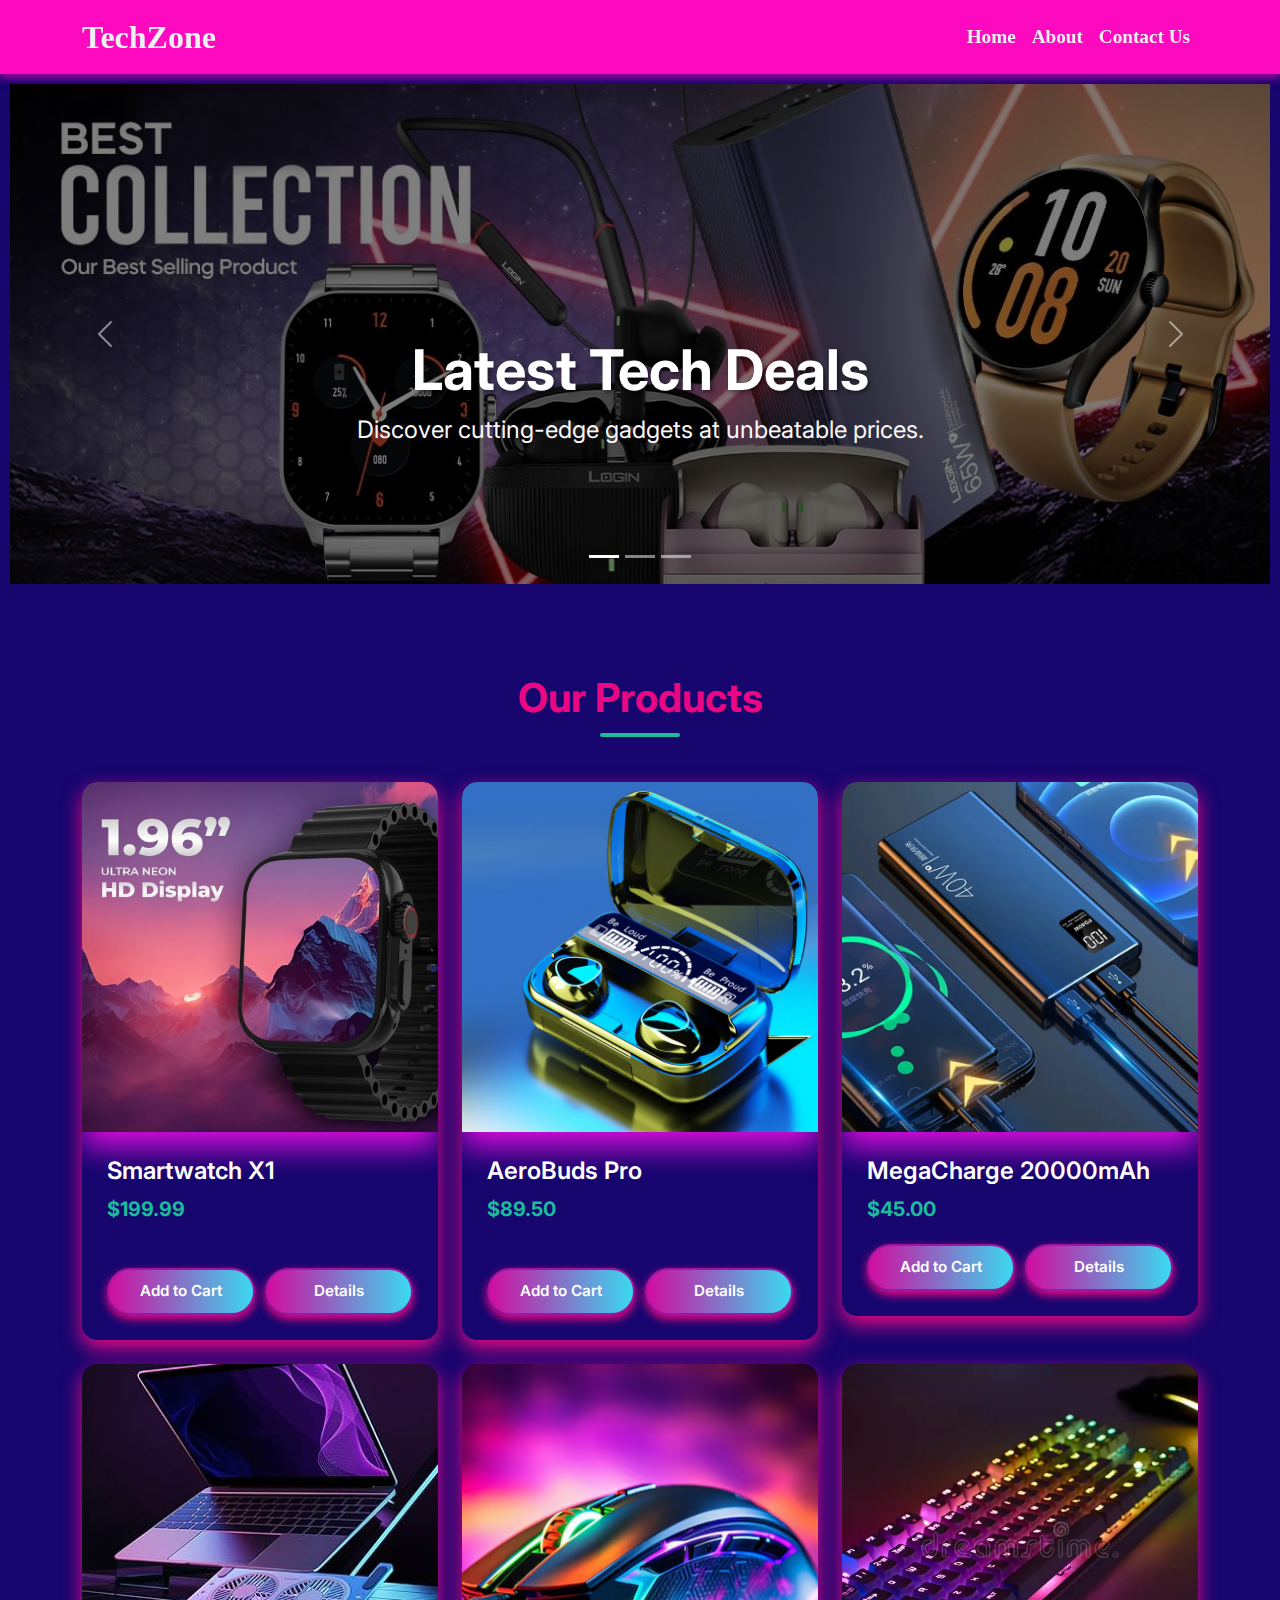
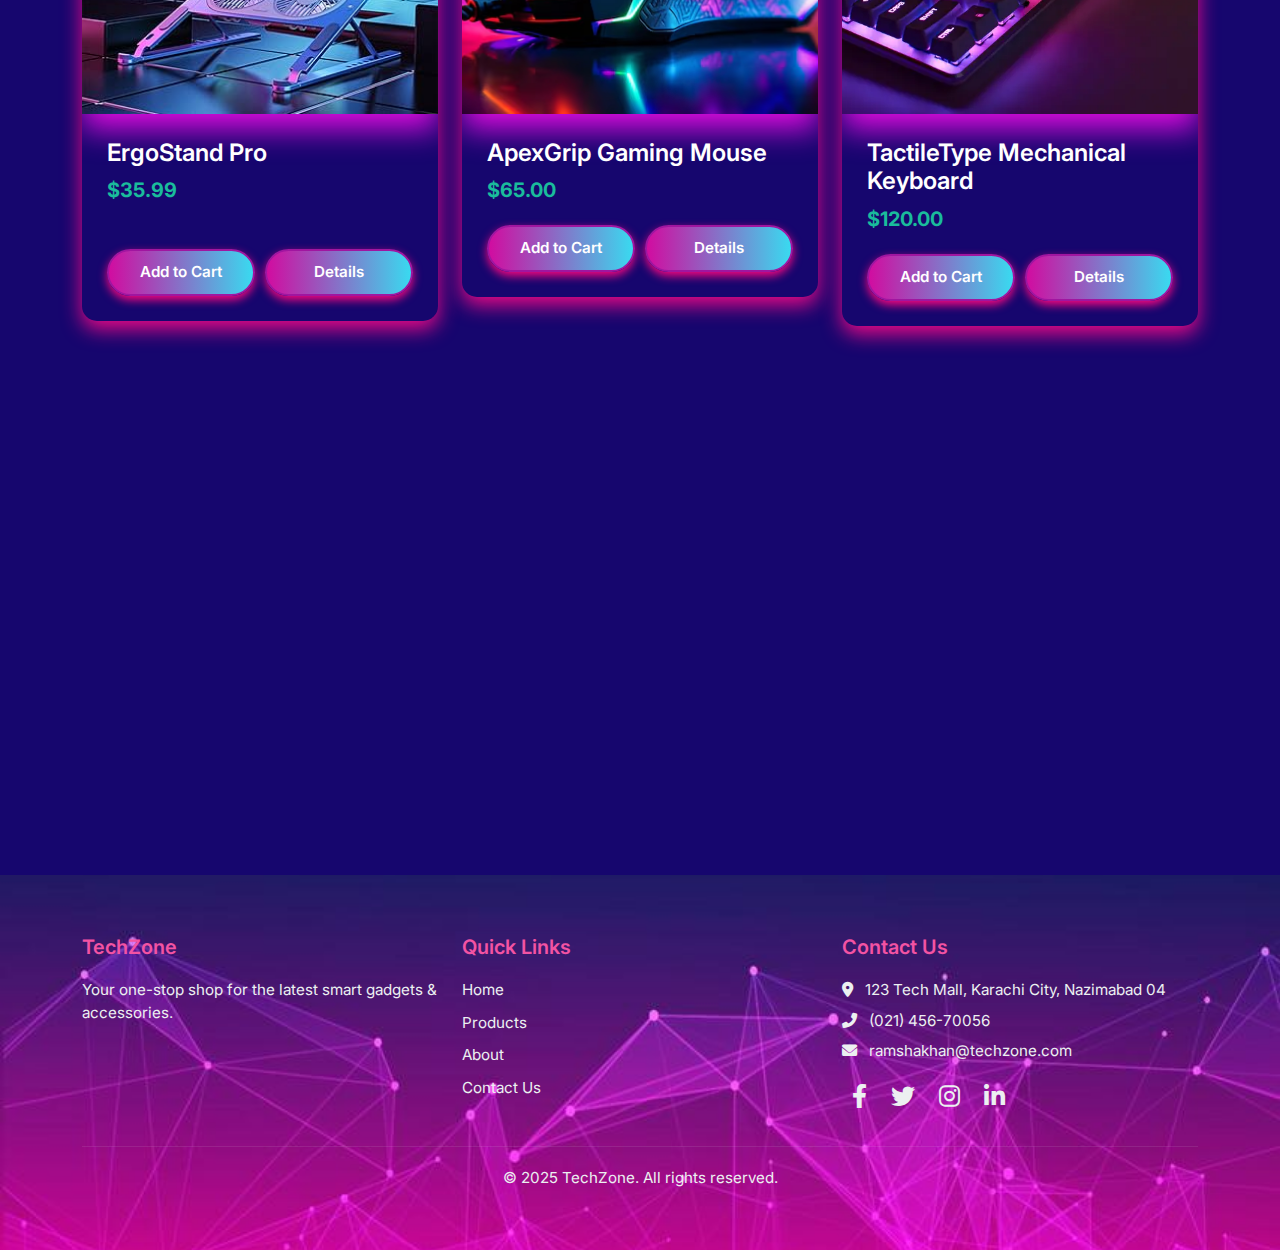
<file: index.html>
<!DOCTYPE html>
<html lang="en">
<head>
    <meta charset="UTF-8">
    <meta name="viewport" content="width=device-width, initial-scale=1.0">
    <title>TechZone – Smart Gadgets & Accessories</title>
    <!-- Bootstrap CSS -->
    <link href="https://cdn.jsdelivr.net/npm/bootstrap@5.3.0/dist/css/bootstrap.min.css" rel="stylesheet">
    <script src="https://cdn.jsdelivr.net/npm/@popperjs/core@2.11.8/dist/umd/popper.min.js" integrity="sha384-I7E8VVD/ismYTF4hNIPjVp/Zjvgyol6VFvRkX/vR+Vc4jQkC+hVqc2pM8ODewa9r" crossorigin="anonymous"></script>
    <script src="https://cdn.jsdelivr.net/npm/bootstrap@5.3.7/dist/js/bootstrap.min.js" integrity="sha384-7qAoOXltbVP82dhxHAUje59V5r2YsVfBafyUDxEdApLPmcdhBPg1DKg1ERo0BZlK" crossorigin="anonymous"></script>
    <!-- Font Awesome CSS for Icons -->
    <link rel="stylesheet" href="https://cdnjs.cloudflare.com/ajax/libs/font-awesome/6.0.0-beta3/css/all.min.css">
    <!-- Google Fonts - Inter for clean typography -->
    <link href="https://fonts.googleapis.com/css2?family=Inter:wght@300;400;500;600;700&display=swap" rel="stylesheet">
    <link rel="stylesheet" href="./style.css">
    
</head>
<body>

    <!-- Navbar -->
    <nav class="navbar navbar-expand-lg sticky-top">
        <div class="container">
            <a class="navbar-brand" href="./index.html" style="font-size: xx-large;">TechZone</a>
            <button class="navbar-toggler" type="button" data-bs-toggle="collapse" data-bs-target="#navbarNav" aria-controls="navbarNav" aria-expanded="false" aria-label="Toggle navigation">
                <span class="navbar-toggler-icon"></span>
            </button>
            <div class="collapse navbar-collapse" id="navbarNav">
                <ul class="navbar-nav ms-auto">
                    <li class="nav-item">
                        <a class="nav-link active" aria-current="page" href="#home">Home</a>
                    </li>
                    <li class="nav-item">
                        <a class="nav-link" href="./about_us.html">About</a>
                    </li>
                    <li class="nav-item">
                        <a class="nav-link" href="./contact.html">Contact Us</a>
                    </li>
                    
                </ul>
            </div>
        </div>
    </nav>

    <!-- Slider (Bootstrap Carousel) -->
    <section id="home" class="p-0">
        <div id="carouselExampleCaptions" class="carousel slide" data-bs-ride="carousel">
            <div class="carousel-indicators">
                <button type="button" data-bs-target="#carouselExampleCaptions" data-bs-slide-to="0" class="active" aria-current="true" aria-label="Slide 1"></button>
                <button type="button" data-bs-target="#carouselExampleCaptions" data-bs-slide-to="1" aria-label="Slide 2"></button>
                <button type="button" data-bs-target="#carouselExampleCaptions" data-bs-slide-to="2" aria-label="Slide 3"></button>
            </div>
            <div class="carousel-inner">
                <div class="carousel-item active" style="background-image: url('./assets/images/slider\ 1.jpg');">
                    <div class="carousel-caption d-none d-md-block">
                        <h5>Latest Tech Deals</h5>
                        <p>Discover cutting-edge gadgets at unbeatable prices.</p>
                    </div>
                </div>
                <div class="carousel-item" style="background-image: url('./assets/images/slider\ 2.jpg');">
                    <div class="carousel-caption d-none d-md-block">
                        <h5>Smart Living Solutions</h5>
                        <p>Innovate your home with our smart devices.</p>
                    </div>
                </div>
                <div class="carousel-item" style="background-image: url('./assets/images/slider\ 3.jpg');">
                    <div class="carousel-caption d-none d-md-block">
                        <h5>Elevate Your Gaming</h5>
                        <p>High-performance gear for serious gamers.</p>
                    </div>
                </div>
            </div>
            <button class="carousel-control-prev" type="button" data-bs-target="#carouselExampleCaptions" data-bs-slide="prev">
                <span class="carousel-control-prev-icon" aria-hidden="true"></span>
                <span class="visually-hidden">Previous</span>
            </button>
            <button class="carousel-control-next" type="button" data-bs-target="#carouselExampleCaptions" data-bs-slide="next">
                <span class="carousel-control-next-icon" aria-hidden="true"></span>
                <span class="visually-hidden">Next</span>
            </button>
        </div>
    </section>

    <!-- Products Section -->
    <section id="products" class="container initial-hidden" data-animate="slide-up-fade">
        <h2 class="section-title">Our Products</h2>
        <div class="row row-cols-1 row-cols-md-2 row-cols-lg-3 g-4">
            <!-- Product 1 -->
            <div class="col">
                <div class="card">
                    <img src="./assets/images/product 1.jpg" class="card-img-top" alt="Smartwatch">
                    <div class="card-body">
                        <h5 class="card-title">Smartwatch X1</h5>
                        <p class="card-text"><strong>$199.99</strong><br><br></p>
                        <p class="product-details" style="display: none;">Track your fitness, monitor heart rate, and receive notifications seamlessly. Long-lasting battery and stylish design.</p>
                        <div class="product-buttons-container">
                            <button class="btn btn-add-to-cart">Add to Cart</button>
                            <button class="btn btn-details">Details</button>
                        </div>
                    </div>
                </div>
            </div>
            <!-- Product 2 -->
            <div class="col">
                <div class="card">
                    <img src="./assets/images/product 2.jpg" class="card-img-top" alt="Bluetooth Earbuds">
                    <div class="card-body">
                        <h5 class="card-title">AeroBuds Pro</h5>
                        <p class="card-text"><strong>$89.50</strong><br><br></p>
                        <p class="product-details" style="display: none;">Immersive sound quality with active noise cancellation. Perfect for workouts and daily commutes. Ergonomic fit.</p>
                        <div class="product-buttons-container">
                            <button class="btn btn-add-to-cart">Add to Cart</button>
                            <button class="btn btn-details">Details</button>
                        </div>
                    </div>
                </div>
            </div>
            <!-- Product 3 -->
            <div class="col">
                <div class="card">
                    <img src="./assets/images/product 3.jpg" class="card-img-top" alt="Power Bank">
                    <div class="card-body">
                        <h5 class="card-title">MegaCharge 20000mAh</h5>
                        <p class="card-text"><strong>$45.00</strong></p>
                        <p class="product-details" style="display: none;">High-capacity power bank for multiple device charges. Fast charging technology and sleek, portable design.</p>
                        <div class="product-buttons-container">
                            <button class="btn btn-add-to-cart">Add to Cart</button>
                            <button class="btn btn-details">Details</button>
                        </div>
                    </div>
                </div>
            </div>
            <!-- Product 4 -->
            <div class="col">
                <div class="card">
                    <img src="./assets/images/product 4.jpg" class="card-img-top" alt="Laptop Stand">
                    <div class="card-body">
                        <h5 class="card-title">ErgoStand Pro</h5>
                        <p class="card-text"><strong>$35.99</strong><br><br></p>
                        <p class="product-details" style="display: none;">Adjustable ergonomic laptop stand for comfortable viewing and improved posture. Compatible with most laptops.</p>
                        <div class="product-buttons-container">
                            <button class="btn btn-add-to-cart">Add to Cart</button>
                            <button class="btn btn-details">Details</button>
                        </div>
                    </div>
                </div>
            </div>
            <!-- Product 5 -->
            <div class="col">
                <div class="card">
                    <img src="./assets/images/product 5.jpg" class="card-img-top" alt="Gaming Mouse">
                    <div class="card-body">
                        <h5 class="card-title">ApexGrip Gaming Mouse</h5>
                        <p class="card-text"><strong>$65.00</strong></p>
                        <p class="product-details" style="display: none;">Precision gaming mouse with customizable RGB lighting and programmable buttons. Ultra-responsive sensor.</p>
                        <div class="product-buttons-container">
                            <button class="btn btn-add-to-cart">Add to Cart</button>
                            <button class="btn btn-details">Details</button>
                        </div>
                    </div>
                </div>
            </div>
            <!-- Product 6 -->
            <div class="col">
                <div class="card">
                    <img src="./assets/images/product 6.jpg" class="card-img-top" alt="Mechanical Keyboard">
                    <div class="card-body">
                        <h5 class="card-title">TactileType Mechanical Keyboard</h5>
                        <p class="card-text"><strong>$120.00</strong></p>
                        <p class="product-details" style="display: none;">Durable mechanical keyboard with satisfying tactile feedback. Ideal for typing and gaming, with anti-ghosting.</p>
                        <div class="product-buttons-container">
                            <button class="btn btn-add-to-cart">Add to Cart</button>
                            <button class="btn btn-details">Details</button>
                        </div>
                    </div>
                </div>
            </div>
        </div>
    </section>

    <!-- Categories Section -->
    <section id="categories" class="container initial-hidden" data-animate="slide-up-fade">
        <h2 class="section-title">Product Categories</h2>
        <div class="row row-cols-1 row-cols-md-2 row-cols-lg-4 g-4">
            <div class="col">
                <div class="category-card">
                    <i class="fas fa-mobile-alt fa-3x text-primary"></i>
                    <h4>Mobile Accessories</h4>
                </div>
            </div>
            <div class="col">
                <div class="category-card">
                    <i class="fas fa-laptop-code fa-3x text-success"></i>
                    <h4>Computer Gadgets</h4>
                </div>
            </div>
            <div class="col">
                <div class="category-card">
                    <i class="fas fa-gamepad fa-3x text-info"></i>
                    <h4>Gaming Gear</h4><br>
                </div>
            </div>
            <div class="col">
                <div class="category-card">
                    <i class="fas fa-lightbulb fa-3x text-warning"></i>
                    <h4>Smart Devices</h4> <br>
                </div>
            </div>
        </div>
    </section>


    <!-- Footer -->
    <footer>
        <div class="container">
            <div class="row">
                <div class="col-md-4 mb-3 mb-md-0">
                    <h5>TechZone</h5>
                    <p>Your one-stop shop for the latest smart gadgets & accessories.</p>
                </div>
                <div class="col-md-4 mb-3 mb-md-0" >
                    <h5>Quick Links</h5>
                    <ul class="list-unstyled">
                        <li><a href="#home">Home</a></li>
                        <li><a href="#products">Products</a></li>
                        <li><a href="./about_us.html">About</a></li>
                        <li><a href="./contact.html">Contact Us</a></li>
                    </ul>
                </div>
                <div class="col-md-4">
                    <h5>Contact Us</h5>
                    <div class="contact-info">
                        <p><i class="fas fa-map-marker-alt me-2"></i> 123 Tech Mall, Karachi City, Nazimabad 04</p>
                        <p><i class="fas fa-phone-alt me-2"></i> (021) 456-70056</p>
                        <p><i class="fas fa-envelope me-2"></i> ramshakhan@techzone.com</p>
                    </div>
                    <div class="social-icons mt-3">
                        <a href="#" aria-label="Facebook"><i class="fab fa-facebook-f"></i></a>
                        <a href="#" aria-label="Twitter"><i class="fab fa-twitter"></i></a>
                        <a href="#" aria-label="Instagram"><i class="fab fa-instagram"></i></a>
                        <a href="#" aria-label="LinkedIn"><i class="fab fa-linkedin-in"></i></a>
                    </div>
                </div>
            </div>
            <div class="footer-bottom">
                <p>&copy; 2025 TechZone. All rights reserved.</p>
            </div>
        </div>
    </footer>

    <!-- jQuery (must be before Bootstrap JS) -->
    <script src="https://ajax.googleapis.com/ajax/libs/jquery/3.7.1/jquery.min.js"></script>
    <!-- Bootstrap Bundle with Popper -->
    <script src="https://cdn.jsdelivr.net/npm/bootstrap@5.3.0/dist/js/bootstrap.bundle.min.js"></script>

    <script>
        $(document).ready(function() {

          
           

            // Function to handle animations on scroll using Intersection Observer
            const animateOnScroll = () => {
                const observerOptions = {
                    root: null, // Use the viewport as the root
                    rootMargin: '0px',
                    threshold: 0.1 // Trigger when 10% of the element is visible
                };

                const observer = new IntersectionObserver((entries, observer) => {
                    entries.forEach(entry => {
                        if (entry.isIntersecting) {
                            const element = entry.target;
                            const animationType = element.dataset.animate;

                            // Apply animation class based on data-animate attribute
                            if (animationType === 'slide-up-fade') {
                                $(element).addClass('animate-slide-up-fade');
                            }
                            // Add more conditions here for other animation types if needed

                            $(element).removeClass('initial-hidden'); // Remove the initial hidden state
                            observer.unobserve(element); // Stop observing once the element has animated
                        }
                    });
                }, observerOptions);

                // Observe all elements with the 'data-animate' attribute
                document.querySelectorAll('[data-animate]').forEach(element => {
                    $(element).addClass('initial-hidden'); // Ensure initial hidden state
                    observer.observe(element);
                });
            };

            // Call the animation function when the DOM is fully loaded
            animateOnScroll();
        });
    </script>
</body>
</html>
</file>
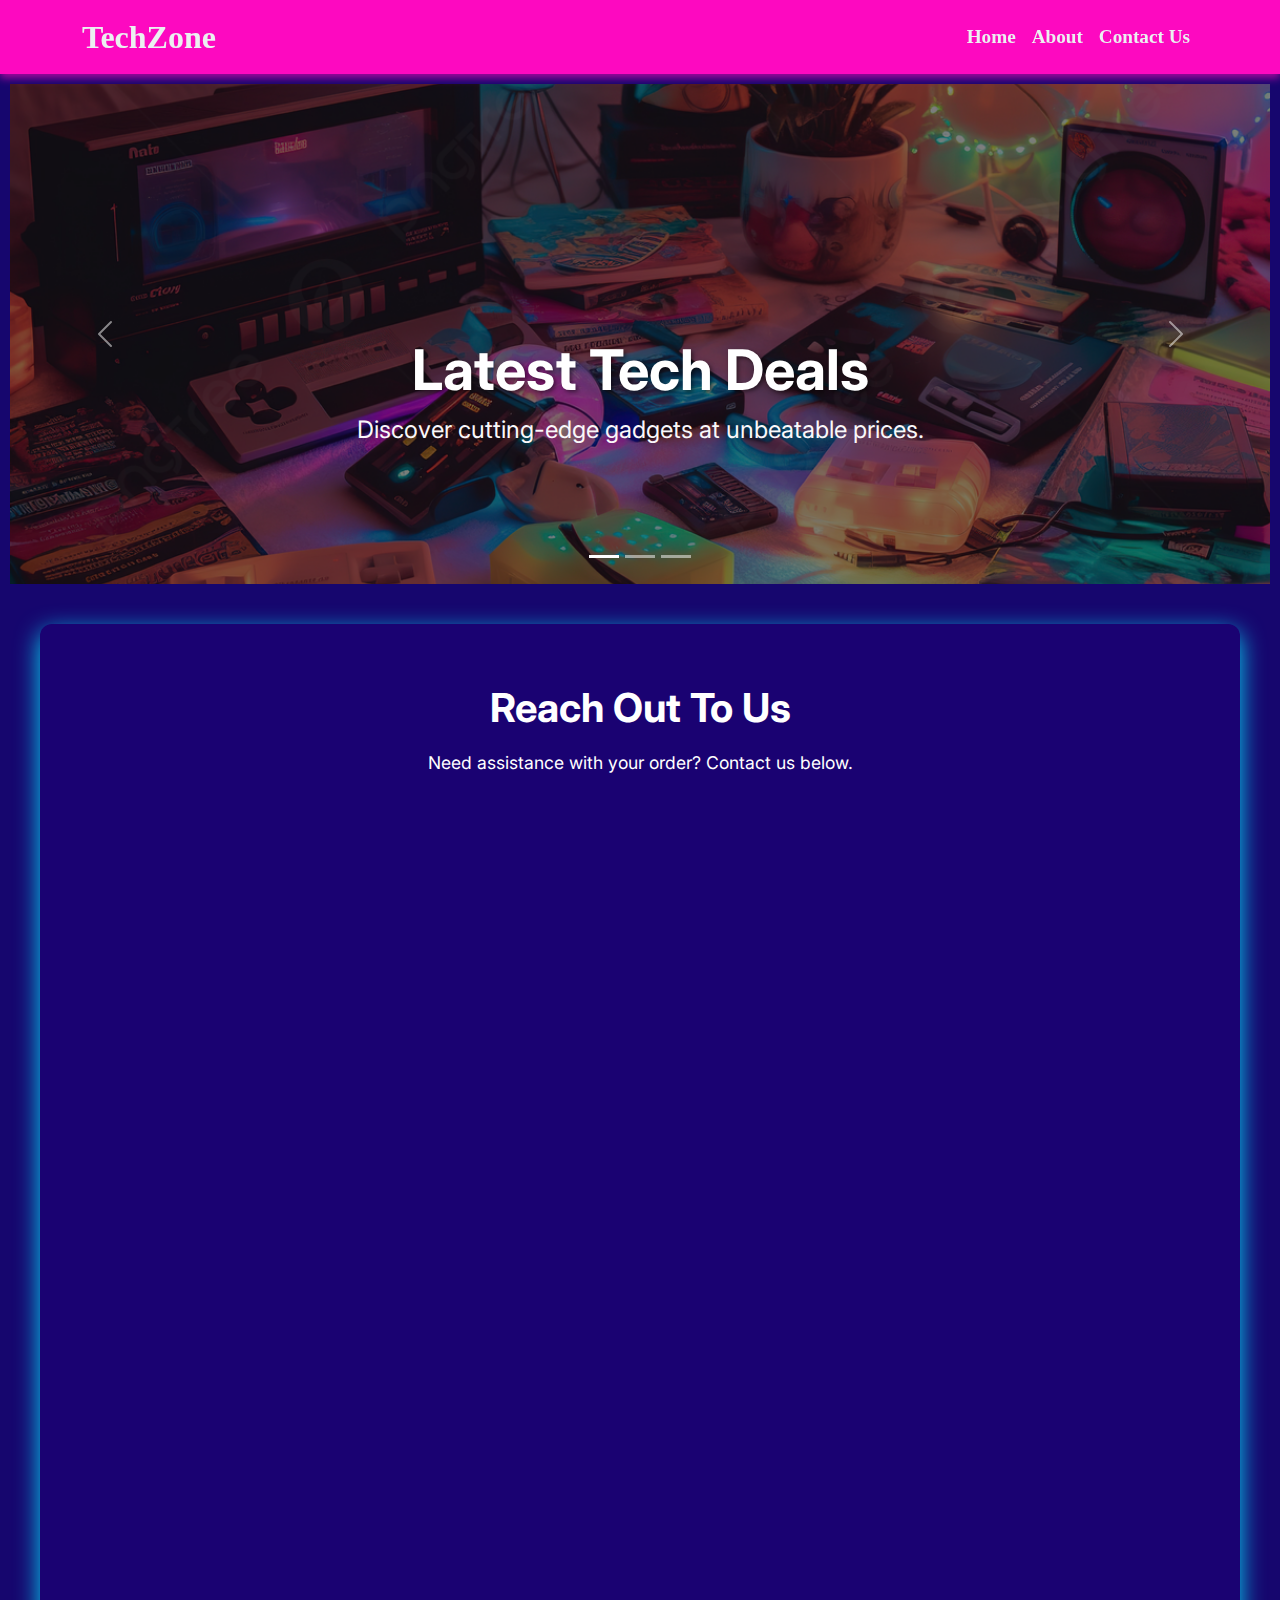
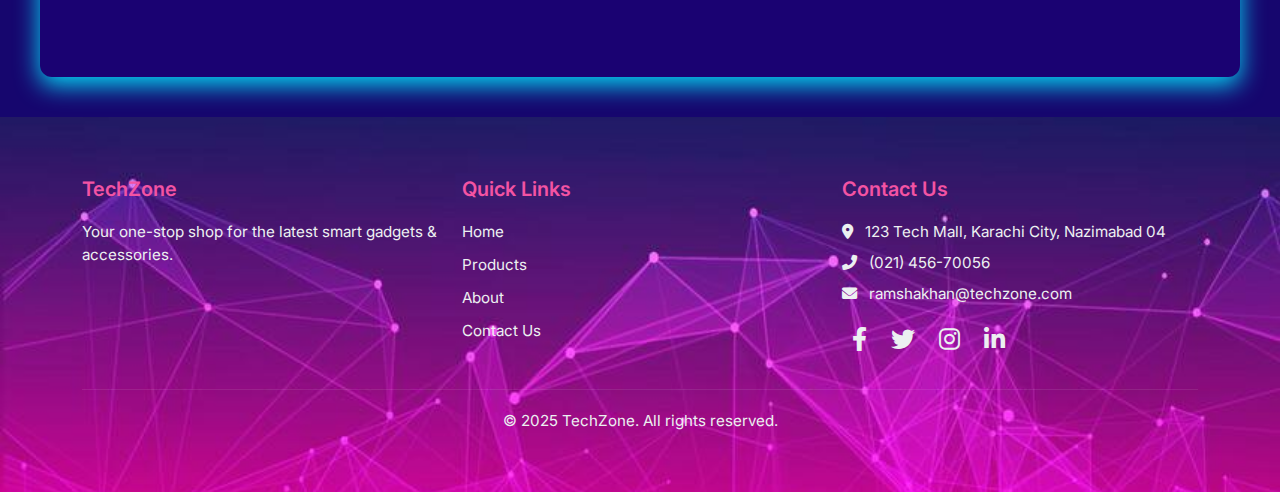
<file: contact.html>
<!DOCTYPE html>
<html lang="en">
<head>
    <meta charset="UTF-8">
    <meta name="viewport" content="width=device-width, initial-scale=1.0">
    <title>TechZone – Smart Gadgets & Accessories</title>
    <!-- Bootstrap CSS -->
    <link href="https://cdn.jsdelivr.net/npm/bootstrap@5.3.0/dist/css/bootstrap.min.css" rel="stylesheet">
    <script src="https://cdn.jsdelivr.net/npm/@popperjs/core@2.11.8/dist/umd/popper.min.js" integrity="sha384-I7E8VVD/ismYTF4hNIPjVp/Zjvgyol6VFvRkX/vR+Vc4jQkC+hVqc2pM8ODewa9r" crossorigin="anonymous"></script>
    <script src="https://cdn.jsdelivr.net/npm/bootstrap@5.3.7/dist/js/bootstrap.min.js" integrity="sha384-7qAoOXltbVP82dhxHAUje59V5r2YsVfBafyUDxEdApLPmcdhBPg1DKg1ERo0BZlK" crossorigin="anonymous"></script>
    <!-- Font Awesome CSS for Icons -->
    <link rel="stylesheet" href="https://cdnjs.cloudflare.com/ajax/libs/font-awesome/6.0.0-beta3/css/all.min.css">
    <!-- Google Fonts - Inter for clean typography -->
    <link href="https://fonts.googleapis.com/css2?family=Inter:wght@300;400;500;600;700&display=swap" rel="stylesheet">
    <link rel="stylesheet" href="./style.css">
    
</head>
<style>
    
.contact-section {
    padding: 60px 20px;
    max-width: 1200px;
    margin: 40px auto;
    background-color: #1a0272;
    border-radius: 12px;
    box-shadow: 0 8px 25px rgb(5, 220, 248);
    display: flex; /* Use flex to stack intro and grid */
    flex-direction: column;
    gap: 40px; /* Space between intro and contact grid */
    overflow: hidden; /* Ensure animations don't bleed outside */
}

/* Introductory Text */
.intro-text {
    text-align: center;
    margin-bottom: 20px; /* Space before the grid */
    padding: 0 20px;
}

.intro-text h2 {
    font-size: 2.5rem;
    color: #ffffff;
    margin-bottom: 15px;
    font-weight: 700;
}

.intro-text p {
    font-size: 1.1rem;
    color: #ffffff;
    max-width: 800px;
    margin: 0 auto;
    line-height: 1.8;
}

/* Contact Grid for Form and Map/Social */
.contact-grid {
    display: grid;
    grid-template-columns: 1fr 1fr; /* Two equal columns */
    gap: 40px; /* Space between columns */
}

.contact-form-wrapper {
    background-color: #fcfcfc; /* Slightly different background for visual separation */
    padding: 30px;
    border-radius: 10px;
    box-shadow: 0 4px 15px rgb(2, 255, 234);
    transition: transform 0.3s ease, box-shadow 0.3s ease; /* Animation for form wrapper */
}

.contact-form-wrapper:hover {
    transform: translateY(-5px);
    box-shadow: 0 12px 30px rgba(0, 0, 0, 0.12);
}


.contact-form-wrapper h2,
.map-and-social-column h2, /* Adjusted selector */
.map-and-social-column h3 { /* Adjusted selector */
    font-size: 2rem;
    color: #2c3e50;
    margin-bottom: 25px;
    font-weight: 600;
}

/* Contact Form */
.contact-form .form-group {
    margin-bottom: 20px;
}

.contact-form label {
    display: block;
    font-size: 1rem;
    color: #444;
    margin-bottom: 8px;
    font-weight: 500;
}

.contact-form input[type="text"],
.contact-form input[type="email"],
.contact-form input[type="tel"], /* Added for contact number */
.contact-form textarea {
    width: 100%;
    padding: 14px;
    border: 1px solid #0ad0eb;
    border-radius: 8px;
    font-family: 'Poppins', sans-serif;
    font-size: 1rem;
    color: #333;
    transition: border-color 0.3s ease, box-shadow 0.3s ease, background-color 0.3s ease; /* Enhanced transition */
}

/* Validation Error Styles */
.input-error {
    border-color: #e74c3c !important; /* Red border for error */
    box-shadow: 0 0 0 3px rgba(231, 76, 60, 0.2) !important; /* Red shadow for error */
    /* Shake animation */
    /* Animation applied directly in JS to trigger on demand */
}

/* Keyframes for shake animation */
@keyframes shake {
    0%, 100% { transform: translateX(0); }
    10%, 30%, 50%, 70%, 90% { transform: translateX(-5px); }
    20%, 40%, 60%, 80% { transform: translateX(5px); }
}

.error-message {
    color: #e74c3c; /* Red text for error messages */
    font-size: 0.875rem;
    margin-top: 5px;
    display: block; /* Ensure it takes its own line */
    opacity: 0; /* Initially hidden */
    max-height: 0; /* Collapsed height */
    overflow: hidden; /* Hide overflow during transition */
    transition: opacity 0.4s ease-out, max-height 0.4s ease-out; /* Smooth transition */
}

.error-message.show {
    opacity: 1; /* Fade in */
    max-height: 50px; /* Expand height to show content */
}


.contact-form input[type="text"]:focus,
.contact-form input[type="email"]:focus,
.contact-form input[type="tel"]:focus,
.contact-form textarea:focus {
    border-color: #1abc9c;
    outline: none;
    box-shadow: 0 0 0 3px rgba(26, 188, 156, 0.2);
    background-color: #f8fcfb; /* Slight background change on focus */
}

.contact-form textarea {
    resize: vertical;
    min-height: 120px;
}

.submit-btn {
    background-image: linear-gradient(to right, #d10ca0 0%, #39daf0 100%);
    color: #fff;
    border: 2px solid #1abc9c; /* Added border */
    padding: 15px 30px;
    border-radius: 9999px; /* Made fully round/pill-shaped */
    font-size: 1.1rem;
    font-weight: 600;
    cursor: pointer;
    transition: all 0.3s ease-in-out; /* Smooth transition for all properties */
    display: block; /* Changed to block for centering */
    margin: 25px auto 0; /* Centered the button with top margin */
    width: auto;
    box-shadow: 0 4px 10px rgba(0, 0, 0, 0.2); /* Initial shadow */
}

.submit-btn:hover {
    background: linear-gradient(45deg, #065f46, #047857); /* Reverse gradient on hover */
    transform: translateY(-2px) scale(1.05); /* Lift and slight scale on hover */
    box-shadow: 0 8px 16px rgba(7, 196, 22, 0.692); /* Enhanced shadow on hover */
    border-color: #065f46; /* Border color change on hover */
    
}

/* Map and Social Links Column */
.map-and-social-column { /* New container for map and social links */
    display: flex;
    flex-direction: column;
    gap: 30px; /* Space between map and social links */
    padding: 30px;
    border-radius: 10px;
    background-color: #fcfcfc;
    box-shadow: 0 4px 15px rgba(0, 0, 0, 0.05);
    transition: transform 0.3s ease, box-shadow 0.3s ease; /* Animation for map/social wrapper */
}

.map-and-social-column:hover {
    transform: translateY(-5px);
    box-shadow: 0 12px 30px rgba(0, 0, 0, 0.12);
}

.social-links-contact h3 {
    margin-bottom: 15px;
    font-size: 1.5rem;
    text-align: center; /* Center social heading */
}

.social-links {
    display: flex;
    gap: 15px;
    justify-content: center; /* Center social icons */
}

.social-links a {
    color: #555;
    font-size: 1.8rem;
    transition: color 0.3s ease, transform 0.3s ease;
}

.social-links a:hover {
    color: #1abc9c;
    transform: translateY(-5px) scale(1.1); /* More pronounced lift and slight scale */
}

/* Map Section */
.map-section {
    width: 100%;
    border-radius: 10px; /* Match container radius */
    overflow: hidden;
    box-shadow: 0 4px 15px rgba(0, 0, 0, 0.05);
}

.map-section h2 {
    font-size: 2rem;
    margin-bottom: 15px; /* Adjust margin for map heading */
    text-align: center; /* Center map heading */
}

.map-section iframe {
    border-radius: 10px;
    height: 300px; /* Fixed height for the map for consistency */
}

/* Footer */
.main-footer {
    background: #2c3e50;
    color: #fff;
    text-align: center;
    padding: 2rem 0;
    margin-top: 60px;
    font-size: 0.9rem;
}

/* Animations for scroll-in effect */
.initial-hidden {
    opacity: 0;
    transform: translateY(20px);
}

.animate-slide-up-fade {
    animation: slideUpFade 0.7s ease-out forwards;
}

@keyframes slideUpFade {
    from {
        opacity: 0;
        transform: translateY(20px);
    }
    to {
        opacity: 1;
        transform: translateY(0);
    }
}


/* Media Queries for Responsiveness */

/* Tablets and smaller desktops */
@media (max-width: 992px) {
    .intro-text h2 {
        font-size: 2rem;
    }
    .intro-text p {
        font-size: 1rem;
    }

    .contact-grid {
        grid-template-columns: 1fr; /* Stack columns vertically */
        gap: 40px; /* Space between stacked form and details/map */
    }
    
    .contact-form-wrapper h2,
    .map-and-social-column h2,
    .map-and-social-column h3 {
        font-size: 1.8rem;
        text-align: center;
    }

    .social-links-contact .social-links {
        justify-content: center; /* Center social links */
    }

    .contact-form .form-row {
        flex-direction: column; /* Stack first/last name vertically on smaller screens */
        gap: 0;
    }
    .contact-form .form-row .form-group {
        margin-bottom: 20px; /* Restore bottom margin for stacked groups */
    }
}

/* Mobile devices */
@media (max-width: 768px) {
    

    .contact-section {
        padding: 30px 15px;
        margin: 20px auto;
    }

    .intro-text h2 {
        font-size: 1.8rem;
    }

    .contact-form input,
    .contact-form textarea {
        padding: 12px;
        font-size: 0.95rem;
    }

    .submit-btn {
        width: 100%;
        font-size: 1rem;
        padding: 12px 20px;
    }

    .contact-form-wrapper,
    .map-and-social-column {
        padding: 20px;
    }

    .map-and-social-column h2,
    .map-and-social-column h3 {
        font-size: 1.6rem;
    }

    .social-links a {
        font-size: 1.6rem;
    }

    .map-section iframe {
        height: 250px;
    }
}

/* Smaller mobile devices */
@media (max-width: 480px) {
    .intro-text h2 {
        font-size: 1.5rem;
    }
    .intro-text p {
        font-size: 0.9rem;
    }

    .contact-form input,
    .contact-form textarea {
        padding: 10px;
        font-size: 0.85rem;
    }

    .social-links a {
        font-size: 1.4rem;
    }
}

        /* Keyframe for initial card fade-in/slide-up animation */
        @keyframes fadeInSlideUp {
            from {
                opacity: 0;
                transform: translateY(20px);
            }
            to {
                opacity: 1;
                transform: translateY(0);
            }
        }
        /* Applies initial animation to each distinct content block */
        .initial-load-animation {
            animation: fadeInSlideUp 0.8s ease-out forwards;
            opacity: 0; /* Start hidden for animation */
        }

        /* Custom styling for input fields to match the reference site */
        .form-input {
            border: 1px solid #e0e0e0; /* Lighter border color */
            background-color: #ffffff; /* White background for all inputs */
            padding: 0.75rem 1.25rem; /* Consistent padding */
            border-radius: 0.25rem; /* Slightly less rounded corners (rounded-lg) */
            box-shadow: none; /* No initial shadow */
            transition: border-color 0.2s ease-in-out, box-shadow 0.2s ease-in-out;
        }
        /* New style for input error state */
        .form-input.error {
            border-color: #EF4444; /* Tailwind red-500 for error border */
        }
        .form-input:focus {
            outline: none;
            border-color: #EB5757; /* Accent color on focus (reddish-orange) */
            box-shadow: 0 0 0 3px rgba(235, 87, 87, 0.3); /* Softer, matching focus ring with slightly more opacity */
        }
        /* Override focus style if it's in an error state */
        .form-input.error:focus {
            border-color: #EF4444; /* Keep red border on focus if it's an error */
            box-shadow: 0 0 0 3px rgba(239, 68, 68, 0.4); /* Reddish shadow for error focus, slightly more pronounced */
        }

        /* Main card hover effect */
        .main-card-effect:hover {
            transform: translateY(-0.5rem) scale(1.005); /* Slight lift and scale */
            box-shadow: 0 25px 50px -12px rgba(3, 109, 128, 0.986), 0 10px 20px -5px rgb(44, 185, 16); /* More pronounced shadow for "border effect" feel */
            border: 1px solid rgba(5, 107, 10, 0.747); /* Subtle accent border on hover */
        }
        .main-card-effect
        {
            box-shadow: 0 25px 50px -12px rgba(2, 146, 57, 0.808), 0 10px 20px -5px rgb(21, 97, 6); /* More pronounced shadow for "border effect" feel */
            background-color: rgb(247, 251, 252);
        
        }

        /* Map wrapper styling within the contact info section */
        .map-wrapper-in-section {
            width: 80%;
            border: 2px solid #40b908; /* Thick reddish-orange border */
            border-radius: 1.8rem; /* More pronounced rounded corners */
            overflow: hidden; /* Ensures iframe respects border-radius */
            box-shadow: 0 10px 15px -3px rgba(9, 196, 49, 0.719), 0 4px 6px -2px rgba(37, 151, 122, 0.89); /* Subtle shadow */
            transition: transform 0.3s ease-out, box-shadow 0.3s ease-out, border-color 0.3s ease-out; /* Add transition */
        }
        .map-wrapper-in-section:hover {
            transform: translateY(-0.25rem); /* Lift on hover */
            box-shadow: 0 15px 20px -5px rgba(41, 226, 66, 0.87), 0 8px 10px -4px rgba(0, 0, 0, 0.1); /* Stronger shadow on hover */
            border-color: #26aa05; /* Slightly darker accent on hover */
        }

        .map-container {
            position: relative;
            width: 100%;
            padding-bottom: 75%; /* Approximately 4:3 aspect ratio */
            height: 0;
            overflow: hidden;
        }
        .map-container iframe {
            position: absolute;
            top: 0;
            left: 0;
            width: 100%;
            height: 100%;
            border: 0;
        }
        /* Error message styling (kept consistent) */
        .error-message {
            color: #ef4444; /* Tailwind red-500 */
            font-size: 0.875rem;
            margin-top: 0.25rem;
        }
        /* Message box for success/error (kept consistent) */
        .message-box {
            position: fixed;
            top: 20px;
            left: 50%;
            transform: translateX(-50%);
            background-color: #28a745; /* Green for success */
            color: white;
            padding: 15px 25px;
            border-radius: 8px;
            box-shadow: 0 4px 8px rgba(0, 0, 0, 0.2);
            z-index: 1000;
            opacity: 0;
            transition: opacity 0.5s ease-in-out;
        }
        .message-box.error {
            background-color: #dc3545; /* Red for error */
        }
        .message-box.show {
            opacity: 1;
        }
        /* Icon hover animation (kept) */
        .icon-bounce:hover svg {
            transform: translateY(-3px) scale(1.1);
            transition: transform 0.2s ease-out;
        }
        /* Button press animation (kept) */
        .button-press:active {
            transform: translateY(1px) scale(0.98);
        }
        /* New button styles for smaller size and enhanced hover */
        .submit-button {
            display: inline-block; /* Make button's width content-driven */
            padding: 0.8rem 1.8rem; /* Adjusted padding for smaller size */
            font-size: 1.0rem; /* Adjusted font size */
            transition: all 0.3s ease-in-out; /* Smoother transitions for all properties */
            box-shadow: 0 4px 6px rgba(39, 175, 12, 0.911); /* Initial subtle shadow */
            border-radius: 9999px; /* Make the button fully rounded */
            color: white;
            background-color: #047857; /* Teal 600 for primary buttons */

        }
        .submit-button:hover {
            transform: translateY(-2px) scale(1.02); /* More noticeable lift and scale */
            box-shadow: 0 8px 12px rgba(10, 235, 10, 0.582), 0 4px 6px rgba(0, 0, 0, 0.15); /* Stronger shadow on hover */
            border: 2px solid rgba(19, 168, 5, 0.6); /* More visible accent border on hover */
            background-color: #047857; /* Teal 600 for primary buttons */
        }
       /* Custom Keyframe Animations for page/element transitions */
        @keyframes fadeIn {
            from { opacity: 0; }
            to { opacity: 1; }
        }
        .animate-fade-in {
            animation: fadeIn 0.7s ease-out forwards;
        }

        @keyframes slideUpFadeIn {
            from { transform: translateY(50px); opacity: 0; }
            to { transform: translateY(0); opacity: 1; }
        }
        .animate-slide-up-fade {
            animation: slideUpFadeIn 0.8s ease-out forwards;
        }
 .header-bg {
            background-color: #ffffff; /* White header */
        }
        .main-accent {
            color: #08d198; /* Teal 600 for main accents/icons */
        }
      
       
        .section-bg-light {
            background-color: #ffffff; /* White section background */
        }
        .section-bg-accent {
            background-color: #ecfdf5; /* Lightest teal for sections like features */
        }
        .text-primary {
            color: #1a202c; /* Dark text for headings */
        }
        .text-secondary {
            color: #4a5568; /* Slightly lighter text for paragraphs */
        }
        .footer-bg {
            background-color:#047857;
            color: #cbd5e0; /* Light text for footer */
        }
        .footer-link-hover:hover {
            color: #ffffff;
        }
        .nav-link-hover:hover {
            color: #047857; /* Teal 600 for nav link hover */
        }

        /* Hero Background for Contact Page with Placeholder */
        .contact-hero-background {
            background-image: url('./assets/images/runze-shi-1kIyfRdLMxI-unsplash.jpg'); /* Calming green/teal tone */
            background-size: cover;
            background-position: center;
            background-repeat: no-repeat;
        }

</style>
<body>

    <!-- Navbar -->
    <nav class="navbar navbar-expand-lg sticky-top">
        <div class="container">
            <a class="navbar-brand" href="./index.html" style="font-size: xx-large;">TechZone</a>
            <button class="navbar-toggler" type="button" data-bs-toggle="collapse" data-bs-target="#navbarNav" aria-controls="navbarNav" aria-expanded="false" aria-label="Toggle navigation">
                <span class="navbar-toggler-icon"></span>
            </button>
            <div class="collapse navbar-collapse" id="navbarNav">
                <ul class="navbar-nav ms-auto">
                    <li class="nav-item">
                        <a class="nav-link active" aria-current="page" href="#home">Home</a>
                    </li>
                    <li class="nav-item">
                        <a class="nav-link" href="./about_us.html">About</a>
                    </li>
                    <li class="nav-item">
                        <a class="nav-link" href="./contact.html">Contact Us</a>
                    </li>
                    
                </ul>
            </div>
        </div>
    </nav>

    <!-- Slider (Bootstrap Carousel) -->
    <section id="home" class="p-0">
        <div id="carouselExampleCaptions" class="carousel slide" data-bs-ride="carousel">
            <div class="carousel-indicators">
                <button type="button" data-bs-target="#carouselExampleCaptions" data-bs-slide-to="0" class="active" aria-current="true" aria-label="Slide 1"></button>
                <button type="button" data-bs-target="#carouselExampleCaptions" data-bs-slide-to="1" aria-label="Slide 2"></button>
                <button type="button" data-bs-target="#carouselExampleCaptions" data-bs-slide-to="2" aria-label="Slide 3"></button>
            </div>
            <div class="carousel-inner">
                <div class="carousel-item active" style="background-image: url('./assets/images/sliderr\ 1.jpg');">
                    <div class="carousel-caption d-none d-md-block">
                        <h5>Latest Tech Deals</h5>
                        <p>Discover cutting-edge gadgets at unbeatable prices.</p>
                    </div>
                </div>
                <div class="carousel-item" style="background-image: url('./assets/images/sliderr\ 2.jpg');">
                    <div class="carousel-caption d-none d-md-block">
                        <h5>Smart Living Solutions</h5>
                        <p>Innovate your home with our smart devices.</p>
                    </div>
                </div>
                <div class="carousel-item" style="background-image: url('./assets/images/slider\ 3.jpg');">
                    <div class="carousel-caption d-none d-md-block">
                        <h5>Elevate Your Gaming</h5>
                        <p>High-performance gear for serious gamers.</p>
                    </div>
             </div>
            </div>
            <button class="carousel-control-prev" type="button" data-bs-target="#carouselExampleCaptions" data-bs-slide="prev">
                <span class="carousel-control-prev-icon" aria-hidden="true"></span>
                <span class="visually-hidden">Previous</span>
            </button>
            <button class="carousel-control-next" type="button" data-bs-target="#carouselExampleCaptions" data-bs-slide="next">
                <span class="carousel-control-next-icon" aria-hidden="true"></span>
                <span class="visually-hidden">Next</span>
            </button>
        </div>
    </section>

    <!-- Main Content Area - Contact Section -->
    <main class="contact-section">
        <!-- Small Introductory Text -->
        <div class="intro-text" data-animate="slide-up-fade" class="initial-hidden">
            <h2>Reach Out To Us</h2>
            <p>Need assistance with your order? Contact us below.</p>
        </div>
        <div class="contact-grid">
            <!-- Contact Form Column -->
            <div class="contact-form-wrapper" data-animate="slide-up-fade" class="initial-hidden">
                <h2>Send Us a Message</h2>
                <form class="contact-form" id="contactForm" action="#" method="POST">
                     <div class="form-row">
                        <div class="form-group">
                            <label for="first-name">First Name</label>
                            <input type="text" id="first-name" name="first-name" placeholder="Enter Your First Name" required>
                            <span class="error-message" id="first-name-error"></span>
                        </div>
                        <div class="form-group">
                            <label for="last-name">Last Name</label>
                            <input type="text" id="last-name" name="last-name" placeholder="Enter Your Last Name" required>
                            <span class="error-message" id="last-name-error"></span>
                        </div>
                    </div>
                    <div class="form-group">
                        <label for="email">Email Address</label>
                        <input type="email" id="email" name="email" placeholder="Enter Your Email Address" required>
                        <span class="error-message" id="email-error"></span>
                    </div>
                    <div class="form-group">
                        <label for="contact-number">Contact Number</label>
                        <input type="tel" id="contact-number" name="contact-number" placeholder="Enter Your Contact Number" required>
                        <span class="error-message" id="contact-number-error"></span>
                    </div>
                    <div class="form-group">
                        <label for="message">Your Message</label>
                        <textarea id="message" name="message" rows="6" placeholder="Enter Your Message Here..." required></textarea>
                        <span class="error-message" id="message-error"></span>
                    </div>
                    <button type="submit" class="submit-btn">Send Message</button>
                    <div id="form-status" class="hidden mt-4 text-center"></div>
                </form>
            </div>

            <!-- Map and Social Links Column -->
            <div class="map-and-social-column" data-animate="slide-up-fade" class="initial-hidden">
                <div class="map-section">
                    <h2>Our Location</h2>
                    <iframe
                        src="https://www.google.com/maps/embed?pb=!1m18!1m12!1m3!1d3401.764580226456!2d74.34863371509377!3d31.5498309813627!2m3!1f0!2f0!3f0!3m2!1i1024!2i768!4f13.1!3m3!1m2!1s0x391904a1b02b66e1%3A0x6b772d24a5d8f28c!2sMall%20of%20Lahore!5e0!3m2!1sen!2s!4v1678912345678!5m2!1sen!2s"
                        width="100%" height="300" style="border:0;" allowfullscreen="" loading="lazy"
                        referrerpolicy="no-referrer-when-downgrade"></iframe>
                </div>

                <div class="social-links-contact">
                    <h3>Follow Us</h3>
                        <div class="social-links">
                        <a href="#" aria-label="Facebook"><i class="fab fa-facebook-f"></i></a>
                        <a href="#" aria-label="Twitter"><i class="fab fa-twitter"></i></a>
                        <a href="#" aria-label="LinkedIn"><i class="fab fa-linkedin-in"></i></a>
                        <a href="#" aria-label="Instagram"><i class="fab fa-instagram"></i></a>
                    </div>  
                </div>
            </div>
        </div>
</main>
    <!-- Footer -->
    <footer>
        <div class="container">
            <div class="row">
                <div class="col-md-4 mb-3 mb-md-0">
                    <h5>TechZone</h5>
                    <p>Your one-stop shop for the latest smart gadgets & accessories.</p>
                </div>
                <div class="col-md-4 mb-3 mb-md-0" >
                    <h5>Quick Links</h5>
                    <ul class="list-unstyled">
                        <li><a href="#home">Home</a></li>
                        <li><a href="#products">Products</a></li>
                        <li><a href="./about_us.html">About</a></li>
                        <li><a href="./contact.html">Contact Us</a></li>
                    </ul>
                </div>
                <div class="col-md-4">
                    <h5>Contact Us</h5>
                    <div class="contact-info">
                        <p><i class="fas fa-map-marker-alt me-2"></i> 123 Tech Mall, Karachi City, Nazimabad 04</p>
                        <p><i class="fas fa-phone-alt me-2"></i> (021) 456-70056</p>
                        <p><i class="fas fa-envelope me-2"></i> ramshakhan@techzone.com</p>
                    </div>
                    <div class="social-icons mt-3">
                        <a href="#" aria-label="Facebook"><i class="fab fa-facebook-f"></i></a>
                        <a href="#" aria-label="Twitter"><i class="fab fa-twitter"></i></a>
                        <a href="#" aria-label="Instagram"><i class="fab fa-instagram"></i></a>
                        <a href="#" aria-label="LinkedIn"><i class="fab fa-linkedin-in"></i></a>
                    </div>
                </div>
            </div>
            <div class="footer-bottom">
                <p>&copy; 2025 TechZone. All rights reserved.</p>
            </div>
        </div>
    </footer>

    <!-- jQuery (must be before Bootstrap JS) -->
    <script src="https://ajax.googleapis.com/ajax/libs/jquery/3.7.1/jquery.min.js"></script>
    <!-- Bootstrap Bundle with Popper -->
    <script src="https://cdn.jsdelivr.net/npm/bootstrap@5.3.0/dist/js/bootstrap.bundle.min.js"></script>

    <script>
        $(document).ready(function() {

         
          
            // Function to handle animations on scroll using Intersection Observer
            const animateOnScroll = () => {
                const observerOptions = {
                    root: null, // Use the viewport as the root
                    rootMargin: '0px',
                    threshold: 0.1 // Trigger when 10% of the element is visible
                };

                const observer = new IntersectionObserver((entries, observer) => {
                    entries.forEach(entry => {
                        if (entry.isIntersecting) {
                            const element = entry.target;
                            const animationType = element.dataset.animate;

                            // Apply animation class based on data-animate attribute
                            if (animationType === 'slide-up-fade') {
                                $(element).addClass('animate-slide-up-fade');
                            }
                            // Add more conditions here for other animation types if needed

                            $(element).removeClass('initial-hidden'); // Remove the initial hidden state
                            observer.unobserve(element); // Stop observing once the element has animated
                        }
                    });
                }, observerOptions);

                // Observe all elements with the 'data-animate' attribute
                document.querySelectorAll('[data-animate]').forEach(element => {
                    $(element).addClass('initial-hidden'); // Ensure initial hidden state
                    observer.observe(element);
                });
            };

            // Call the animation function when the DOM is fully loaded
            animateOnScroll();
        });
     // Form Validation Logic - UPDATED FOR FIRST NAME / LAST NAME AND CONTACT NUMBER
        const contactForm = document.getElementById('contactForm');
        const firstNameInput = document.getElementById('first-name');
        const lastNameInput = document.getElementById('last-name');
        const emailInput = document.getElementById('email');
        const contactNumberInput = document.getElementById('contact-number'); 
        const messageInput = document.getElementById('message');
        
        const firstNameError = document.getElementById('first-name-error');
        const lastNameError = document.getElementById('last-name-error');
        const emailError = document.getElementById('email-error');
        const contactNumberError = document.getElementById('contact-number-error'); 
        const messageError = document.getElementById('message-error');
        const formStatus = document.getElementById('form-status');

        function validateFirstName() {
            if (firstNameInput.value.trim() === '') {
                firstNameError.textContent = 'First Name is required.';
                firstNameInput.classList.add('input-error');
                firstNameError.classList.add('show');
                return false;
            } else {
                firstNameError.textContent = '';
                firstNameInput.classList.remove('input-error');
                firstNameError.classList.remove('show');
                return true;
            }
        }

        function validateLastName() {
            if (lastNameInput.value.trim() === '') {
                lastNameError.textContent = 'Last Name is required.';
                lastNameInput.classList.add('input-error');
                lastNameError.classList.add('show');
                return false;
            } else {
                lastNameError.textContent = '';
                lastNameInput.classList.remove('input-error');
                lastNameError.classList.remove('show');
                return true;
            }
        }

        function validateEmail() {
            const emailRegex = /^[^\s@]+@[^\s@]+\.[^\s@]+$/;
            if (emailInput.value.trim() === '') {
                emailError.textContent = 'Email is required.';
                emailInput.classList.add('input-error');
                emailError.classList.add('show');
                return false;
            } else if (!emailRegex.test(emailInput.value.trim())) {
                emailError.textContent = 'Please enter a valid email address.';
                emailInput.classList.add('input-error');
                emailError.classList.add('show');
                return false;
            } else {
                emailError.textContent = '';
                emailInput.classList.remove('input-error');
                emailError.classList.remove('show');
                return true;
            }
        }

        // function to validate Contact Number
        function validateContactNumber() {
            const contactRegex =/03[0-9]{9}/;
            if (contactNumberInput.value.trim() === '') {
                contactNumberError.textContent = 'Contact is required.';
                contactNumberInput.classList.remove('input-error');
                contactNumberError.classList.remove('show');
                return true;
            } else if (!contactRegex.test(contactNumberInput.value.trim())) { 
                contactNumberError.textContent = 'Please enter a valid contact number';
                contactNumberInput.classList.add('input-error');
                contactNumberError.classList.add('show');
                return false;
            } else {
                contactNumberError.textContent = '';
                contactNumberInput.classList.remove('input-error');
                contactNumberError.classList.remove('show');
                return true;
            }
        }

        function validateMessage() {
            if (messageInput.value.trim() === '') {
                messageError.textContent = 'Message is required.';
                messageInput.classList.add('input-error');
                messageError.classList.add('show');
                return false;
            } else if (messageInput.value.trim().length < 10) {
                messageError.textContent = 'Message must be at least 10 characters long.';
                messageInput.classList.add('input-error');
                messageError.classList.add('show');
                return false;
            } else {
                messageError.textContent = '';
                messageInput.classList.remove('input-error');
                messageError.classList.remove('show');
                return true;
            }
        }

        contactForm.addEventListener('submit', function(event) {
            event.preventDefault(); // Prevent default form submission

            const isFirstNameValid = validateFirstName();
            const isLastNameValid = validateLastName();
            const isEmailValid = validateEmail();
            const isContactNumberValid = validateContactNumber(); // Added
            const isMessageValid = validateMessage();

            if (isFirstNameValid && isLastNameValid && isEmailValid && isContactNumberValid && isMessageValid) { // Updated condition
                formStatus.textContent = 'Message sent successfully!';
                formStatus.classList.remove('text-red-600', 'hidden');
                formStatus.classList.add('text-green-600', 'block');
                contactForm.reset(); // Clear the form
                // Clear any lingering error styles on success
                firstNameInput.classList.remove('input-error');
                lastNameInput.classList.remove('input-error');
                emailInput.classList.remove('input-error');
                contactNumberInput.classList.remove('input-error'); // Added
                messageInput.classList.remove('input-error');
            } else {
                formStatus.textContent = 'Please correct the errors above.';
                formStatus.classList.remove('text-green-600', 'hidden');
                formStatus.classList.add('text-red-600', 'block');
                // Ensure shake animation is applied to all invalid inputs
                if (!isFirstNameValid) firstNameInput.style.animation = 'shake 0.5s cubic-bezier(.36,.07,.19,.97) both';
                if (!isLastNameValid) lastNameInput.style.animation = 'shake 0.5s cubic-bezier(.36,.07,.19,.97) both';
                if (!isEmailValid) emailInput.style.animation = 'shake 0.5s cubic-bezier(.36,.07,.19,.97) both';
                if (!isContactNumberValid) contactNumberInput.style.animation = 'shake 0.5s cubic-bezier(.36,.07,.19,.97) both'; // Added
                if (!isMessageValid) messageInput.style.animation = 'shake 0.5s cubic-bezier(.36,.07,.19,.97) both';

                // Force reflow for shake animation to re-trigger
                void firstNameInput.offsetWidth;
                void lastNameInput.offsetWidth;
                void emailInput.offsetWidth;
                void contactNumberInput.offsetWidth; // Added
                void messageInput.offsetWidth;

                 // Remove animation after it completes to allow re-triggering
                setTimeout(() => {
                    if (!isFirstNameValid) firstNameInput.style.animation = null;
                    if (!isLastNameValid) lastNameInput.style.animation = null;
                    if (!isEmailValid) emailInput.style.animation = null;
                    if (!isContactNumberValid) contactNumberInput.style.animation = null; // Added
                    if (!isMessageValid) messageInput.style.animation = null;
                }, 500);
            }
        });

        // Function to handle animations on scroll using Intersection Observer
        const animateOnScroll = () => {
            const observerOptions = {
                root: null, // Use the viewport as the root
                rootMargin: '0px',
                threshold: 0.1 // Trigger when 10% of the element is visible
            };

            const observer = new IntersectionObserver((entries, observer) => {
                entries.forEach(entry => {
                    if (entry.isIntersecting) {
                        const element = entry.target;
                        const animationType = element.dataset.animate;

                        // Apply animation class based on data-animate attribute
                        if (animationType === 'slide-up-fade') {
                            element.classList.add('animate-slide-up-fade');
                        }
                        // Add more conditions here for other animation types if needed

                        element.classList.remove('initial-hidden'); // Remove the initial hidden state
                        observer.unobserve(element); // Stop observing once the element has animated
                    }
                });
            }, observerOptions);

            // Observe all elements with the 'data-animate' attribute
            document.querySelectorAll('[data-animate]').forEach(element => {
                element.classList.add('initial-hidden'); // Ensure initial hidden state
                observer.observe(element);
            });
        };

        // Call the animation function when the DOM is fully loaded
        document.addEventListener('DOMContentLoaded', () => {
            animateOnScroll();
        });
    </script>
</body>
</html>
</file>
<file: style.css>
body {
            font-family: 'Inter', sans-serif;
            background-color: #16066e;
            color: #343a40;
        }
        .navbar {
            background-color: #fd09c0; 
            background-size: cover;
            background-position: center;
            font-family: 'Times New Roman', Times, serif;
            box-shadow: 0 4px 8px rgba(221, 10, 175, 0.74);
            font-size: larger;
        }
        .navbar-brand, .nav-link {
            color: #ecf0f1 !important;
            font-weight: bolder;
        }
        .nav-link:hover {
            color: #1abc9c !important; 
            transition: color 0.3s ease;
        }

        .carousel-item {
            height: 500px; 
            background-size: cover;
            background-position: center;
            position: relative;
            background-color: #9416a0;
        }
        .carousel-item::before {
            content: "";
            position: absolute;
            top: 0;
            left: 0;
            right: 0;
            bottom: 0;
            background: rgba(0, 0, 0, 0.5); 
        }
        .carousel-caption {
            z-index: 10;
            bottom: 20%;
        }
        .carousel-caption h5 {
            font-size: 3.5rem;
            font-weight: 700;
            color: #fff;
            text-shadow: 2px 2px 4px rgba(0,0,0,0.5);
        }
        .carousel-caption p {
            font-size: 1.5rem;
            color: #faf8fa;
        }

        section {
            padding: 80px 0;
            margin: 10px;
            border-radius: 2px;


        }
        section:nth-of-type(even) {
            background-color: transparent;
            
        }
        .section-title {
            text-align: center;
            margin-bottom: 60px;
            font-size: 2.5rem;
            font-weight: 700;
            color: #eb0784;
            position: relative;
            transition: color 0.3s ease; 
        }
        .section-title::after {
            content: '';
            width: 80px;
            height: 4px;
            background-color: #1abc9c;
            position: absolute;
            bottom: -15px;
            left: 50%;
            transform: translateX(-50%);
            border-radius: 2px;
            transition: width 0.3s ease; 
        }
        .section-title:hover {
            color: #bc1a7e; 
        }
        .section-title:hover::after {
            width: 120px; 
        }

        .card {
            border: none;
            border-radius: 15px;
            box-shadow: 0 8px 20px rgb(236, 9, 134);
            transition: transform 0.3s ease, box-shadow 0.3s ease;
            overflow: hidden; 
            background-color: #16066e;

        }
        .card:hover {
            transform: translateY(-10px);
            box-shadow: 0 15px 30px rgba(0,0,0,0.2);
        }
        .card-img-top {
            border-top-left-radius: 15px;
            border-top-right-radius: 15px;
            height: 350px; 
            object-fit: cover;
            box-shadow: 0 15px 30px rgb(223, 12, 223);
        }
        .card-body {
            padding: 25px;


            
        }
        .card-title {
            font-size: 1.5rem;
            font-weight: 600;
            color: #ffffff;
        }
        .card-text strong {
            color: #1abc9c;
            font-size: 1.25rem;
        }
        
        .product-buttons-container {
            display: flex; 
            gap: 10px; 
            margin-top: 20px; 
        }

        .btn-add-to-cart, .btn-details {
            flex: 1; 
            background-image: linear-gradient(to right, #d10ca0 0%, #39daf0 100%);
            border: 2px solid #a016a0; 
            color: #fff;
            border-radius: 50px; 
            padding: 10px 15px; 
            font-weight: 600;
            font-size: 0.95rem; 
            text-align: center;
            white-space: nowrap; 
            transition: all 0.3s ease; 
            box-shadow: 0 4px 10px rgb(248, 8, 128); 
            min-width: 120px; 
        }
        .btn-add-to-cart:hover, .btn-details:hover {
            background-image: linear-gradient(to right, #da0abe 0%, #fa77ad 100%); 
            border-color: #bc1a86;
            transform: translateY(-5px) scale(1.02); 
            box-shadow: 0 8px 20px rgb(235, 32, 93); 
            color: rgb(109, 5, 141);
        }

        .product-details {
            margin-top: 15px;
            font-size: 0.95rem;
            color: #f315a9;
            line-height: 1.6;
        }

        .category-card {
            background-color: #06437c;
            border-radius: 15px;
            padding: 30px;
            box-shadow: 0 5px 15px rgb(11, 230, 219);
            text-align: center;
            transition: transform 0.3s ease, box-shadow 0.3s ease;
        }
        .category-card:hover {
            transform: translateY(-5px);
            box-shadow: 0 10px 25px rgba(0,0,0,0.15);
        }
        .category-card h4 {
            font-size: 1.35rem;
            font-weight: 600;
            color: #ffffff;
            margin-top: 15px;
        }

        /* Contact Form */
        #contact {
            padding: 80px 0; /* Restored padding */
            box-shadow: 0 5px 15px rgb(230, 11, 113);

        }
        #contact .form-control {
            border-radius: 10px;
            padding: 15px;
            border: 1px solid #ca068f;
            transition: border-color 0.3s ease, box-shadow 0.3s ease;
            box-shadow: 0 5px 15px rgb(230, 11, 113);

        }
        #contact .form-control:focus {
            border-color: #1abc9c;
            box-shadow: 0 0 0 0.25rem rgba(26,188,156,.25);
        }
        #contact textarea.form-control {
            min-height: 150px; /* Restored height */
            resize: vertical;
        }
        #contact .btn-primary {
            background-color: #f015a7;
            box-shadow: 0 5px 15px rgb(230, 11, 113);
            border-color: #e208be;
            border-radius: 50px;
            padding: 12px 30px;
            font-weight: 600;
            transition: background-color 0.3s ease, transform 0.2s ease, box-shadow 0.3s ease;
            background-image: linear-gradient(to right, #d10ca0 0%, #16a085 100%);
      
        }
        #contact .btn-primary:hover {
            background-color: #1abc9c;
            border-color: #bc1aae;
            transform: translateY(-3px);
            box-shadow: 0 5px 15px rgb(236, 53, 175);
            background-image: linear-gradient(to right, #dd4875 0%, #9416a0 100%);

        }
        .form-validation-error {
            color: #dc3545; /* Bootstrap's danger color */
            font-size: 0.875em;
            margin-top: 0.25rem;
            /* Animations for error messages */
            opacity: 0;
            max-height: 0;
            overflow: hidden;
            transition: opacity 0.4s ease-out, max-height 0.4s ease-out;
        }
        .form-validation-error.show {
            display: block; /* Important for Bootstrap's 'hidden' utility override */
            opacity: 1;
            max-height: 50px; /* Sufficient height to show message */
        }
        /* Style for form row (for first/last name) */
        .form-row {
            display: flex;
            gap: 15px; /* Space between fields */
        }
        .form-row .form-group {
            flex: 1; /* Make fields take equal width */
        }
        /* Shake animation for invalid inputs */
        .form-control.is-invalid {
            animation: shake 0.5s cubic-bezier(.36,.07,.19,.97) both;
            transform: translate3d(0, 0, 0);
            backface-visibility: hidden;
            perspective: 1000px;
        }
        @keyframes shake {
            10%, 90% { transform: translate3d(-1px, 0, 0); }
            20%, 80% { transform: translate3d(2px, 0, 0); }
            30%, 50%, 70% { transform: translate3d(-4px, 0, 0); }
            40%, 60% { transform: translate3d(4px, 0, 0); }
        }


        /* Footer */
        footer {
            color: #ecf0f1;
            padding: 60px 0; /* Increased padding */
            font-size: 0.95rem;
            background-image: url(./assets/images/header.jpg);
            background-position: center;
            background-size: cover;
        }
        footer h5 {
            color: #f353a3; /* Accent color for footer headings */
            font-weight: 600;
            margin-bottom: 20px;
        }
        footer ul {
            padding: 0;
            list-style: none;
        }
        footer ul li {
            margin-bottom: 10px;
        }
        footer ul li a {
            color: #ecf0f1;
            transition: color 0.3s ease;
            text-decoration: none;
        }
        footer ul li a:hover {
            color: #e311ff;
            text-decoration: none;
        }
        footer .contact-info p {
            margin-bottom: 8px;
        }
        footer .social-icons a {
            color: #ecf0f1;
            font-size: 1.5rem;
            margin: 0 10px;
            transition: color 0.3s ease, transform 0.3s ease;
        }
        footer .social-icons a:hover {
            color: #1abc9c;
            transform: translateY(-5px);
        }
        footer .footer-bottom {
            border-top: 1px solid rgba(236, 240, 241, 0.1);
            padding-top: 20px;
            margin-top: 30px;
            text-align: center;
        }
        footer .footer-bottom p {
            margin-bottom: 0;
        }

        /* Responsive Adjustments */
        @media (max-width: 768px) {
            .carousel-item {
                height: 300px; /* Minimized height for carousel on mobile */
            }
            .carousel-caption h5 {
                font-size: 2.2rem;
            }
            .carousel-caption p {
                font-size: 1rem;
            }
            .section-title {
                font-size: 2rem;
            }
            section {
                padding: 60px 0;
            }
            .card {
                margin-bottom: 30px; /* Space between cards on mobile */
            }
            /* Stack first/last name on small screens */
            .form-row {
                flex-direction: column;
                gap: 0;
            }
            /* Stack product buttons on small screens */
            .product-buttons-container {
                flex-direction: column;
                gap: 10px;
            }
            .btn-add-to-cart, .btn-details {
                width: 100%; /* Full width when stacked */
                min-width: unset; /* Remove min-width when full width */
            }
            /* Footer columns stack on mobile */
            footer .col-md-4 {
                margin-bottom: 30px;
                text-align: center;
            }
            footer .col-md-4:last-child {
                margin-bottom: 0;
            }
            footer ul {
                padding: 0;
                text-align: center;
            }
        }
        /* Scroll-in Animations */
        .initial-hidden {
            opacity: 0;
            transform: translateY(30px);
        }

        .animate-slide-up-fade {
            animation: slideUpFade 0.7s ease-out forwards;
        }

        @keyframes slideUpFade {
            from {
                opacity: 0;
                transform: translateY(30px);
            }
            to {
                opacity: 1;
                transform: translateY(0);
            }
        }
</file>
